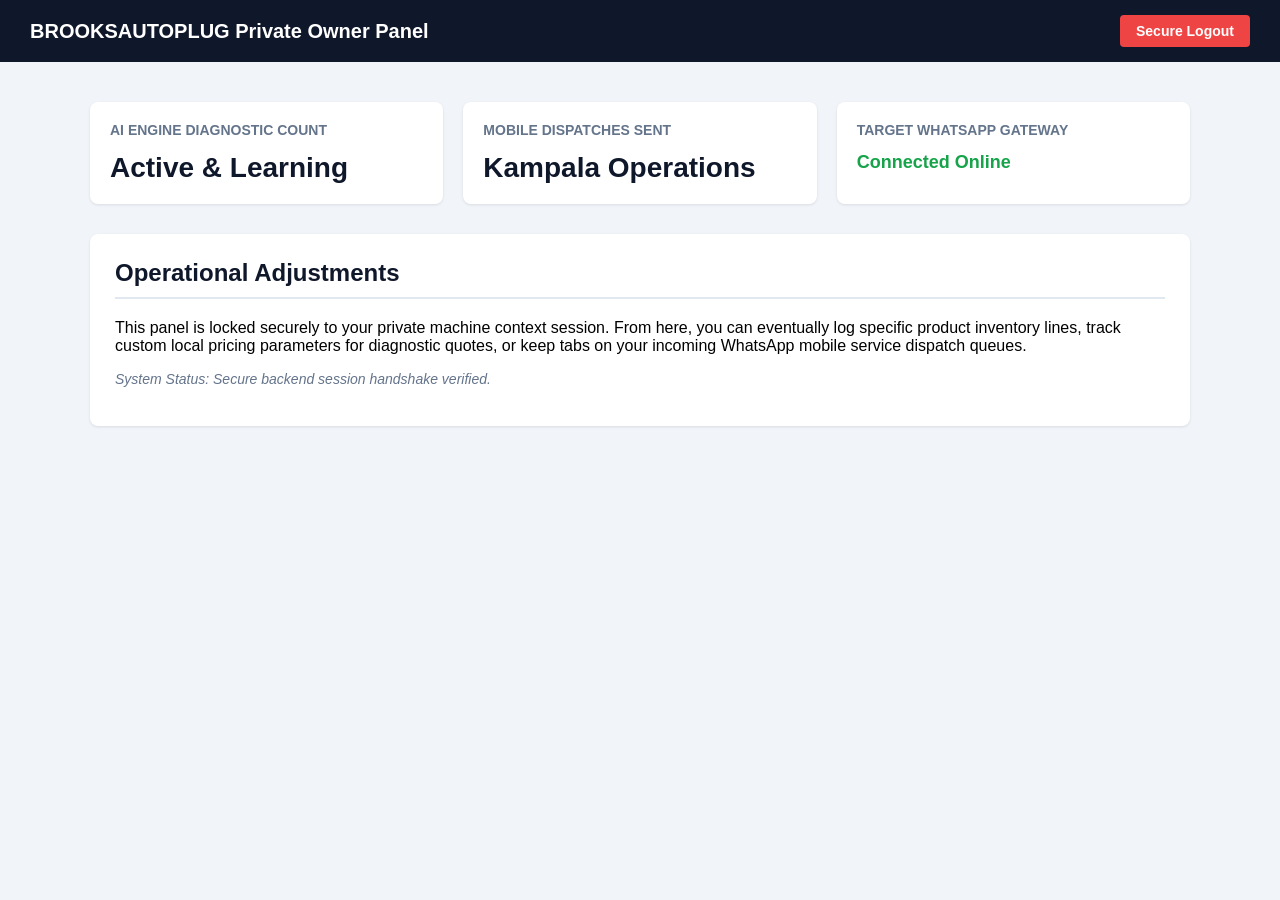
<file: Template/admin.html>
<!DOCTYPE html>
<html lang="en">
<head>
    <meta charset="UTF-8">
    <meta name="viewport" content="width=device-width, initial-scale=1.0">
    <title>BROOKSAUTOPLUG - Secure Admin Panel</title>
    <style>
        body {
            font-family: 'Segoe UI', Arial, sans-serif;
            background-color: #f1f5f9;
            margin: 0;
            padding: 0;
        }
        .header {
            background-color: #0f172a;
            color: white;
            padding: 15px 30px;
            display: flex;
            justify-content: space-between;
            align-items: center;
        }
        .header h1 {
            margin: 0;
            font-size: 20px;
        }
        .logout-btn {
            background-color: #ef4444;
            color: white;
            text-decoration: none;
            padding: 8px 16px;
            border-radius: 4px;
            font-weight: bold;
            font-size: 14px;
        }
        .logout-btn:hover {
            background-color: #dc2626;
        }
        .main-content {
            max-width: 1100px;
            margin: 40px auto;
            padding: 0 20px;
        }
        .grid {
            display: grid;
            grid-template-columns: repeat(auto-fit, minmax(280px, 1fr));
            gap: 20px;
        }
        .stat-card {
            background: white;
            padding: 20px;
            border-radius: 8px;
            box-shadow: 0 1px 3px rgba(0,0,0,0.1);
        }
        .stat-card h3 {
            margin-top: 0;
            color: #64748b;
            font-size: 14px;
            text-transform: uppercase;
        }
        .stat-card p {
            font-size: 28px;
            font-weight: bold;
            margin: 10px 0 0 0;
            color: #0f172a;
        }
        .management-section {
            background: white;
            margin-top: 30px;
            padding: 25px;
            border-radius: 8px;
            box-shadow: 0 1px 3px rgba(0,0,0,0.1);
        }
    </style>
</head>
<body>

<div class="header">
    <h1>BROOKSAUTOPLUG Private Owner Panel</h1>
    <a href="/admin/logout" class="logout-btn">Secure Logout</a>
</div>

<div class="main-content">
    
    <!-- Business Metrics Overview -->
    <div class="grid">
        <div class="stat-card">
            <h3>AI Engine Diagnostic Count</h3>
            <p>Active & Learning</p>
        </div>
        <div class="stat-card">
            <h3>Mobile Dispatches Sent</h3>
            <p>Kampala Operations</p>
        </div>
        <div class="stat-card">
            <h3>Target WhatsApp Gateway</h3>
            <p style="font-size: 18px; color: #16a34a; word-break: break-all;">Connected Online</p>
        </div>
    </div>

    <!-- Management Center -->
    <div class="management-section">
        <h2 style="margin-top: 0; color: #0f172a; border-bottom: 2px solid #e2e8f0; padding-bottom: 10px;">Operational Adjustments</h2>
        <p>This panel is locked securely to your private machine context session. From here, you can eventually log specific product inventory lines, track custom local pricing parameters for diagnostic quotes, or keep tabs on your incoming WhatsApp mobile service dispatch queues.</p>
        <p style="color: #64748b; font-size: 14px; font-style: italic;">System Status: Secure backend session handshake verified.</p>
    </div>
</div>

</body>
</html>
</file>
